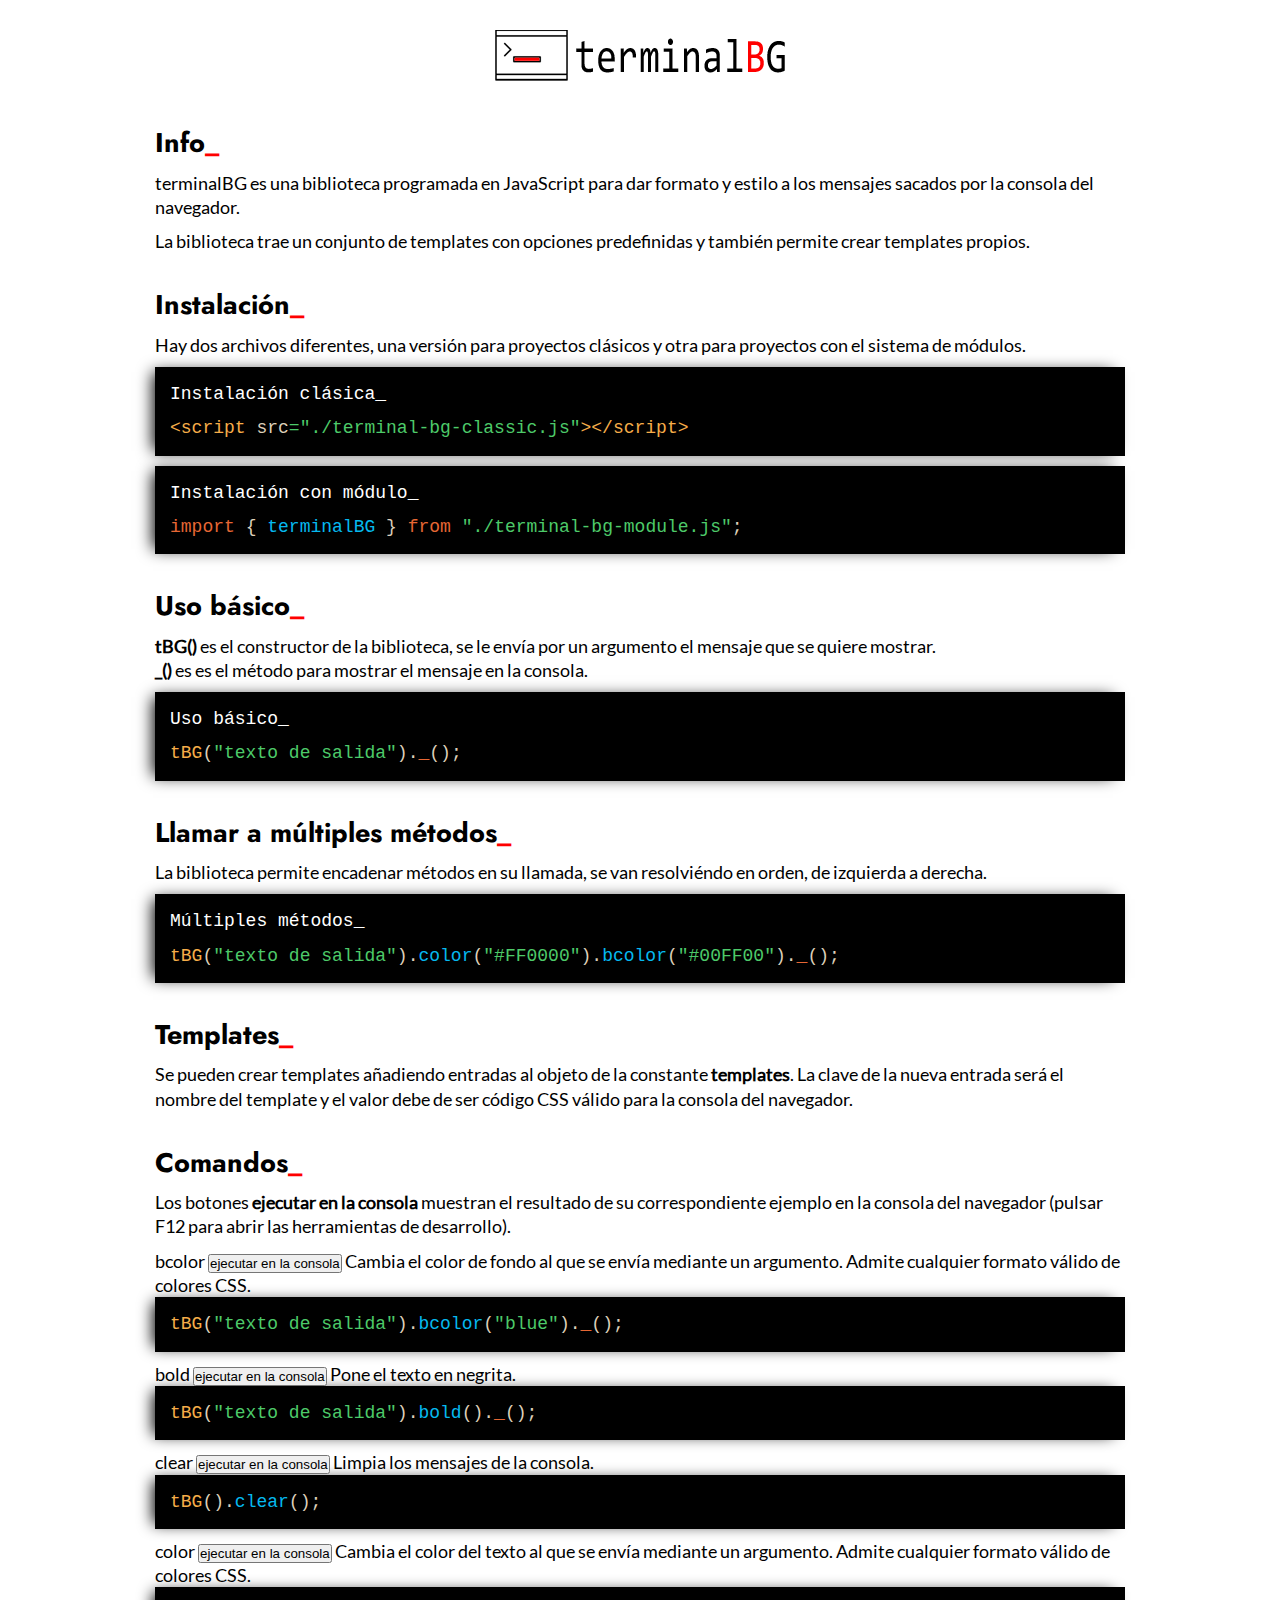
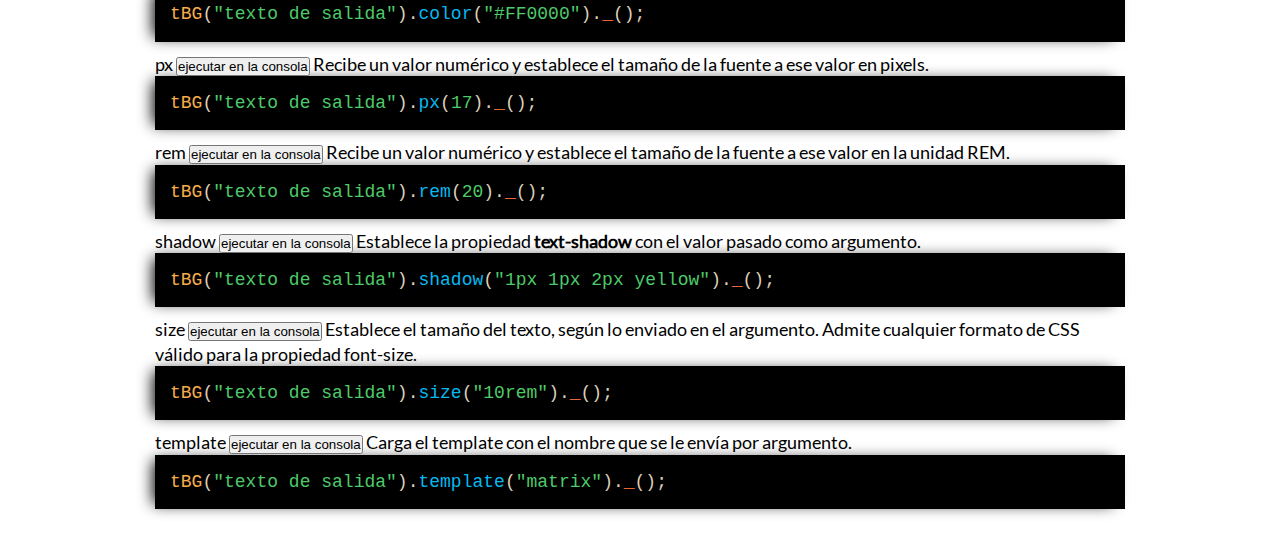
<file: docs/index.html>
<!DOCTYPE html>
<html lang="es">
    <head>
        <meta charset="UTF-8">
        <meta name="viewport" content="width=device-width, initial-scale=1.0">
        <title>terminalBG</title>
        <link rel="stylesheet" href="./css/main.css" />
    </head>
    <body>
        <manual>
            <header>
                <img src="./img/logo.png" alt="terminalBG">
            </header>
            <description>
                <h2>Info</h2>
                <p>
                    terminalBG es una biblioteca programada en JavaScript para dar formato y estilo a los mensajes sacados
                    por la consola del navegador.
                </p>
                <p>
                    La biblioteca trae un conjunto de templates con opciones predefinidas y también permite crear templates propios.
                </p>
            </description>
            <installation>
                <h2>Instalación</h2>
                <p>
                    Hay dos archivos diferentes, una versión para proyectos clásicos y otra para proyectos con el sistema de módulos.
                </p>
                <code>
                    <code-title>Instalación clásica</code-title>
                    <code-body>
                        <c1>&lt;script</c1> <c2>src</c2><c3>="./terminal-bg-classic.js"</c3><c1>&gt;&lt;/script&gt;</c1>
                    </code-body>
                </code>
                <code>
                    <code-title>Instalación con módulo</code-title>
                    <code-body>
                        <c4>import</c4> <c2>{</c2> <c5>terminalBG</c5> <c2>}</c2> <c4>from</c4> <c3>"./terminal-bg-module.js"</c3><c2>;</c2>
                    </code-body>
                </code>
            </installation>
            <basic>
                <h2>Uso básico</h2>
                <p>
                    <b>tBG()</b> es el constructor de la biblioteca, se le envía por un argumento el mensaje que se quiere
                    mostrar.<br>
                    <b>_()</b> es es el método para mostrar el mensaje en la consola.
                </p>
                <code>
                    <code-title>Uso básico</code-title>
                    <code-body>
                        <c1>tBG</c1><c2>(</c2><c3>"texto de salida"</c3><c2>).</c2><c4>_</c4><c2>();</c2>
                    </code-body>
                </code>
            </basic>
            <advanced>
                <h2>Llamar a múltiples métodos</h2>
                <p>
                    La biblioteca permite encadenar métodos en su llamada, se van resolviéndo en orden, de
                    izquierda a derecha.
                </p>
                <code>
                    <code-title>Múltiples métodos</code-title>
                    <code-body>
                        <c1>tBG</c1><c2>(</c2><c3>"texto de salida"</c3><c2>).</c2><c5>color</c5><c2>(</c2><c3>"#FF0000"</c3><c2>).</c2><c5>bcolor</c5><c2>(</c2><c3>"#00FF00"</c3><c2>).</c2><c4>_</c4><c2>();</c2>
                    </code-body>
                </code>
            </advanced>
            <templates>
                <h2>Templates</h2>
                <p>
                    Se pueden crear templates añadiendo entradas al objeto de la constante <b>templates</b>. La clave de la nueva entrada
                    será el nombre del template y el valor debe de ser código CSS válido para la consola del navegador.
                </p>
            </templates>
            <div class="commands">
                <h2>Comandos</h2>
                <p>
                    Los botones <b>ejecutar en la consola</b> muestran el resultado de su correspondiente ejemplo en la consola del navegador
                    (pulsar F12 para abrir las herramientas de desarrollo).
                </p>
                <div class="command">
                    <command-title>
                        <span>bcolor</span>
                        <button data-example="bcolor">ejecutar en la consola</button>
                    </command-title>
                    <command-description>
                        Cambia el color de fondo al que se envía mediante un argumento. Admite cualquier formato válido de
                        colores CSS.
                    </command-description>
                    <code>
                        <code-body>
                            <c1>tBG</c1><c2>(</c2><c3>"texto de salida"</c3><c2>).</c2><c5>bcolor</c5><c2>(<c3>"blue"</c3>).</c2><c4>_</c4><c2>();</c2>
                        </code-body>
                    </code>
                </div>
                <div class="command">
                    <command-title>
                        <span>bold</span>
                        <button data-example="bold">ejecutar en la consola</button>
                    </command-title>
                    <command-description>
                        Pone el texto en negrita.
                    </command-description>
                    <code>
                        <code-body>
                            <c1>tBG</c1><c2>(</c2><c3>"texto de salida"</c3><c2>).</c2><c5>bold</c5><c2>(<c3></c3>).</c2><c4>_</c4><c2>();</c2>
                        </code-body>
                    </code>
                </div>
                <div class="command">
                    <command-title>
                        <span>clear</span>
                        <button data-example="clear">ejecutar en la consola</button>
                    </command-title>
                    <command-description>
                        Limpia los mensajes de la consola.
                    </command-description>
                    <code>
                        <code-body>
                            <c1>tBG</c1><c2>(</c2><c2>).</c2><c5>clear</c5><c2>();</c2>
                        </code-body>
                    </code>
                </div>
                <div class="command">
                    <command-title>
                        <span>color</span>
                        <button data-example="color">ejecutar en la consola</button>
                    </command-title>
                    <command-description>
                        Cambia el color del texto al que se envía mediante un argumento. Admite cualquier formato válido de
                        colores CSS.
                    </command-description>
                    <code>
                        <code-body>
                            <c1>tBG</c1><c2>(</c2><c3>"texto de salida"</c3><c2>).</c2><c5>color</c5><c2>(<c3>"#FF0000"</c3>).</c2><c4>_</c4><c2>();</c2>
                        </code-body>
                    </code>
                </div>
                <div class="command">
                    <command-title>
                        <span>px</span>
                        <button data-example="px">ejecutar en la consola</button>
                    </command-title>
                    <command-description>
                        Recibe un valor numérico y establece el tamaño de la fuente a ese valor en pixels.
                    </command-description>
                    <code>
                        <code-body>
                            <c1>tBG</c1><c2>(</c2><c3>"texto de salida"</c3><c2>).</c2><c5>px</c5><c2>(<c3>17</c3>).</c2><c4>_</c4><c2>();</c2>
                        </code-body>
                    </code>
                </div>
                <div class="command">
                    <command-title>
                        <span>rem</span>
                        <button data-example="rem">ejecutar en la consola</button>
                    </command-title>
                    <command-description>
                        Recibe un valor numérico y establece el tamaño de la fuente a ese valor en la unidad REM.
                    </command-description>
                    <code>
                        <code-body>
                            <c1>tBG</c1><c2>(</c2><c3>"texto de salida"</c3><c2>).</c2><c5>rem</c5><c2>(<c3>20</c3>).</c2><c4>_</c4><c2>();</c2>
                        </code-body>
                    </code>
                </div>
                <div class="command">
                    <command-title>
                        <span>shadow</span>
                        <button data-example="shadow">ejecutar en la consola</button>
                    </command-title>
                    <command-description>
                        Establece la propiedad <b>text-shadow</b> con el valor pasado como argumento.
                    </command-description>
                    <code>
                        <code-body>
                            <c1>tBG</c1><c2>(</c2><c3>"texto de salida"</c3><c2>).</c2><c5>shadow</c5><c2>(<c3>"1px 1px 2px yellow"</c3>).</c2><c4>_</c4><c2>();</c2>
                        </code-body>
                    </code>
                </div>
                <div class="command">
                    <command-title>
                        <span>size</span>
                        <button data-example="size">ejecutar en la consola</button>
                    </command-title>
                    <command-description>
                        Establece el tamaño del texto, según lo enviado en el argumento. Admite cualquier formato de CSS
                        válido para la propiedad font-size.
                    </command-description>
                    <code>
                        <code-body>
                            <c1>tBG</c1><c2>(</c2><c3>"texto de salida"</c3><c2>).</c2><c5>size</c5><c2>(<c3>"10rem"</c3>).</c2><c4>_</c4><c2>();</c2>
                        </code-body>
                    </code>
                </div>
                <div class="command">
                    <command-title>
                        <span>template</span>
                        <button data-example="template">ejecutar en la consola</button>
                    </command-title>
                    <command-description>
                        Carga el template con el nombre que se le envía por argumento.
                    </command-description>
                    <code>
                        <code-body>
                            <c1>tBG</c1><c2>(</c2><c3>"texto de salida"</c3><c2>).</c2><c5>template</c5><c2>(<c3>"matrix"</c3>).</c2><c4>_</c4><c2>();</c2>
                        </code-body>
                    </code>
                </div>
            </div>
        </manual>
        <script src="./js/main.js" type="module"></script>
    </body>
</html>
</file>
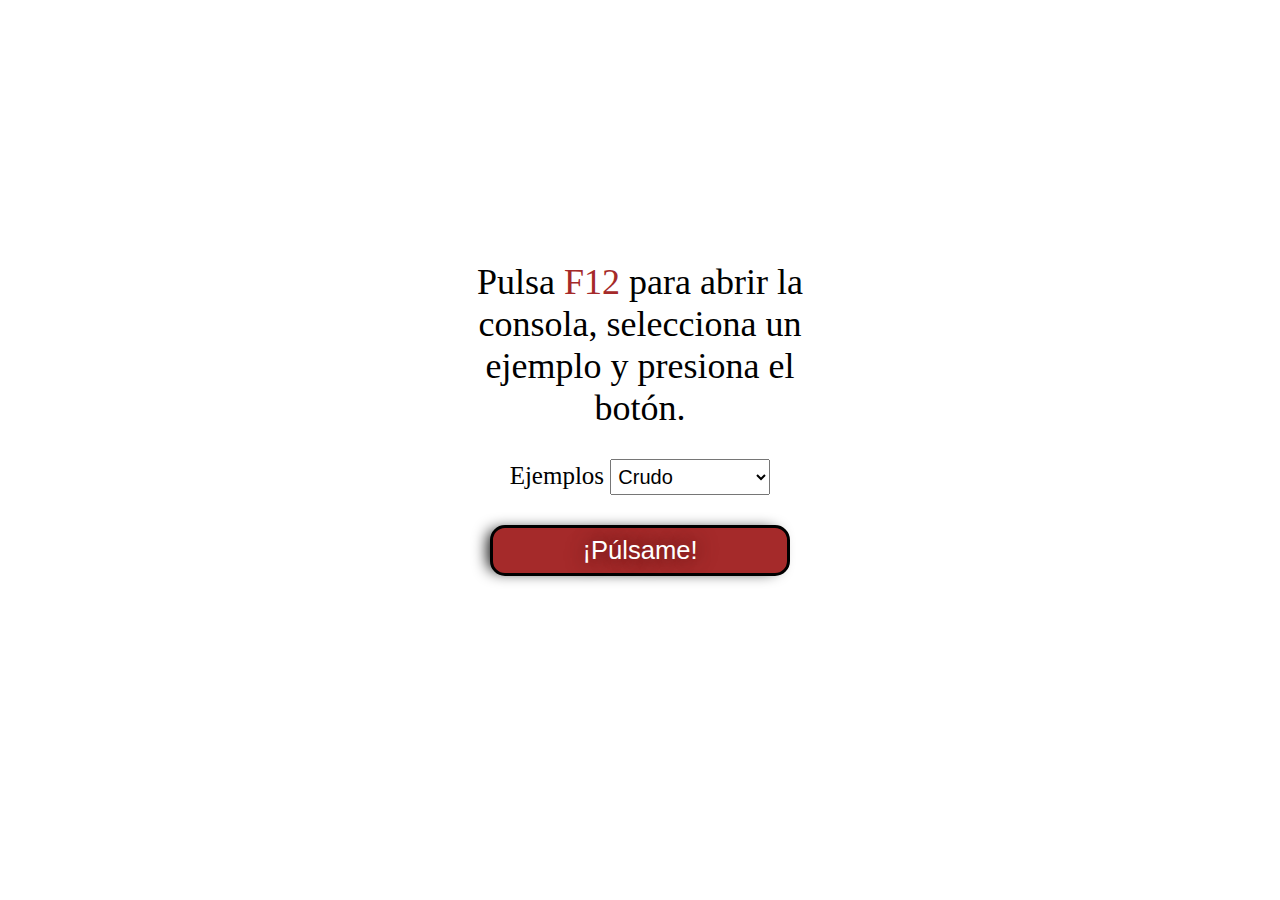
<file: module-version/example/index.html>
<!DOCTYPE html>
<html lang="en">
<head>
    <meta charset="UTF-8">
    <title>Title</title>
    <script src="js/main.js" type="module"></script>
    <link rel="stylesheet" href="css/main.css" />
</head>
<body>
    <main>
        <text>
            Pulsa <f12>F12</f12> para abrir la consola, selecciona un ejemplo y presiona el botón.
        </text>
        <selection>
            <label for="examples">Ejemplos</label>
            <select id="examples">
                <option value="1">Crudo</option>
                <option value="2">Color del texto</option>
                <option value="3">Color de fondo</option>
                <option value="4">Limpiar</option>
                <option value="5">Tamaño</option>
                <option value="6">Ancho</option>
            </select>
        </selection>
        <button>¡Púlsame!</button>
        <result>
            <item id="item-1">
                <c1>tBG</c1><c2>(</c2><c3>'Hello world!'</c3><c2>).</c2><c4>_</c4><c2>();</c2>
            </item>
            <item id="item-2">
                <c1>tBG</c1><c2>(</c2><c3>'Hello world!'</c3><c2>)
                <br>
                .</c2><c4>color</c4><c2>(</c2><c3>'#ff0000'</c3><c2>).</c2><c4>_</c4><c2>();</c2>
            </item>
            <item id="item-3">
                <c1>tBG</c1><c2>(</c2><c3>'Hello world!'</c3><c2>).</c2><c4>bcolor</c4><c2>(</c2><c3>'#0000ff'</c3><c2>).</c2><c4>_</c4><c2>();</c2>
            </item>
            <item id="item-4">
                4 <c1>tBG</c1><c2>().</c2><c4>clean</c4><c2>();</c2>
            </item>
            <item id="item-5">
                5
            </item>
            <item id="item-6">
                6
            </item>
        </result>
    </main>
</body>
</html>
</file>
<file: docs/css/main.css>
/* tipografías */
@font-face {
    font-family: 'Jost';
    src: url('../fonts/jost-vf.woff2') format('woff2'), url('../fonts/jost-vf.woff') format('woff');
    font-display:swap;
}

@font-face {
    font-family: 'Lato';
    src: url("../fonts/Lato-Regular.woff") format('woff'), url('../fonts/Lato-Regular.woff2') format('woff2');
    font-display: swap;
}

/* css reset */
*{
    margin: 0;
    padding: 0;
    box-sizing: border-box;
    gap: 0;
}

ul{
    list-style: none;
}

a{
    text-decoration: none;
}

html, body{
    font-family: "Lato", sans-serif;
    font-size: clamp(15px,2vw,18px);
    font-weight: 350;
    line-height: 135%;
    text-align: center;
}

manual {
    margin: auto;
    width: 100vw;
    max-width: 1000px;
    display: block;
    text-align: left;
    padding: 15px;

    h2 {
        font-family: "Jost", sans-serif;
        font-weight: 700;
        padding: 30px 0 15px 0;

        &::after {
            content: '_' ;
            color: red ;
        }
    }

    p{
        margin-bottom: 10px;
    }

    c1 {
        color: #f6ad49;
    }

    c2 {
        color: #ddcfb9;
    }

    c3 {
        color: #4dca69;
    }

    c4 {
        color: #e66734;
    }

    c5 {
        color: #05b9ef;
    }

    header {
        padding: 15px 0;
        text-align: center;
    }

    code {
        display: block;
        background-color: #000;
        overflow: auto;
        width: calc(100% + 30px);
        padding: 15px;
        margin: 0 -15px 10px -15px;
        box-shadow: -7px 0 15px -5px #000;

        code-title {
            display: block;
            color: #fff;
            padding-bottom: 10px;

            &::after {
                content: '_' ;
            }
        }
    }

    command {
        display: block;
        margin-bottom: 40px;
        border-left: solid 1px #000;
        border-right: solid 1px #000;

        command-title {
            display: flex;
            width: 100%;
            /*border-bottom: solid 1px #000;*/
            border-top: solid 1px #000;
            justify-content: space-between;

            span {
                display: inline-block;
                width: auto;
                background-color: #000;
                color: #FFF;
                padding: 10px 15px;
                box-shadow: -7px 0 15px -5px #000;
            }

            button {
                display: inline-block;
                width: auto;
                border: solid 1px #000;
                background-color: #a52a2a;
                color: white;
                font-size: clamp(14px,2vw,16px);
                text-shadow: #400c0c 1px 0 20px;
                cursor: pointer;
                padding: 8px 16px;
                border-radius: 5px;
                box-shadow: -7px 0 15px -5px #000;
                transition: text-shadow 0.5s ease;

                &:hover{
                    background-color: #c13c3c;
                    text-shadow: #400c0c 1px 0 1px;
                }
            }
        }

        command-description {
            display: block;
            padding: 10px 15px;
        }
    }



}

@media (min-width: 768px) {
    manual {
            code {
                width: 100%;
                margin: 0 0 10px 0;
            }
    }
}
</file>
<file: module-version/example/css/main.css>
*{
    margin: 0;
    padding: 0;
    box-sizing: border-box;
}

html, body{
    text-align: center;
    width: 100%;
    height: 100%;
    display: flex;
    flex-direction: column;
    align-items: center;
    justify-content: center;

    main{
        width: 360px;
        margin-top: -5%;
        display: flex;
        flex-direction: column;
        justify-content: center;
        align-items: center;

        text{
            font-size: 36px;

            f12{
                color: #a52a2a;
            }
        }

        selection{
            margin: 30px 0;
            display: block;
            font-size: 25px;

            select{
                font-size: 20px;
                padding: 5px 3px;
            }
        }

        button {
            display: block;
            width: 300px;
            border: solid 3px #000;
            background-color: #a52a2a;
            color: white;
            font-size: clamp(24px,2vw,60px);
            text-shadow: #400c0c 1px 0 20px;
            cursor: pointer;
            padding: 8px 16px;
            border-radius: 15px;
            box-shadow: -7px 0 15px -5px #000;
            transition: text-shadow 0.5s ease;

            &:hover{
                background-color: #c13c3c;
                text-shadow: #400c0c 1px 0 1px;
            }
        }

        result {
            width: 100%;

            item {
                display: none;
                background-color: #000;
                width: 100%;
                margin-top: 20px;
                border-radius: 15px;
                padding: 20px;
                font-size: 20px;

                c1{
                    color: deepskyblue;
                }

                c2{
                    color: white;
                }

                c3{
                    color: mediumseagreen;
                }

                c4{
                    color: mediumvioletred;
                }
            }
        }



    }

}
</file>
